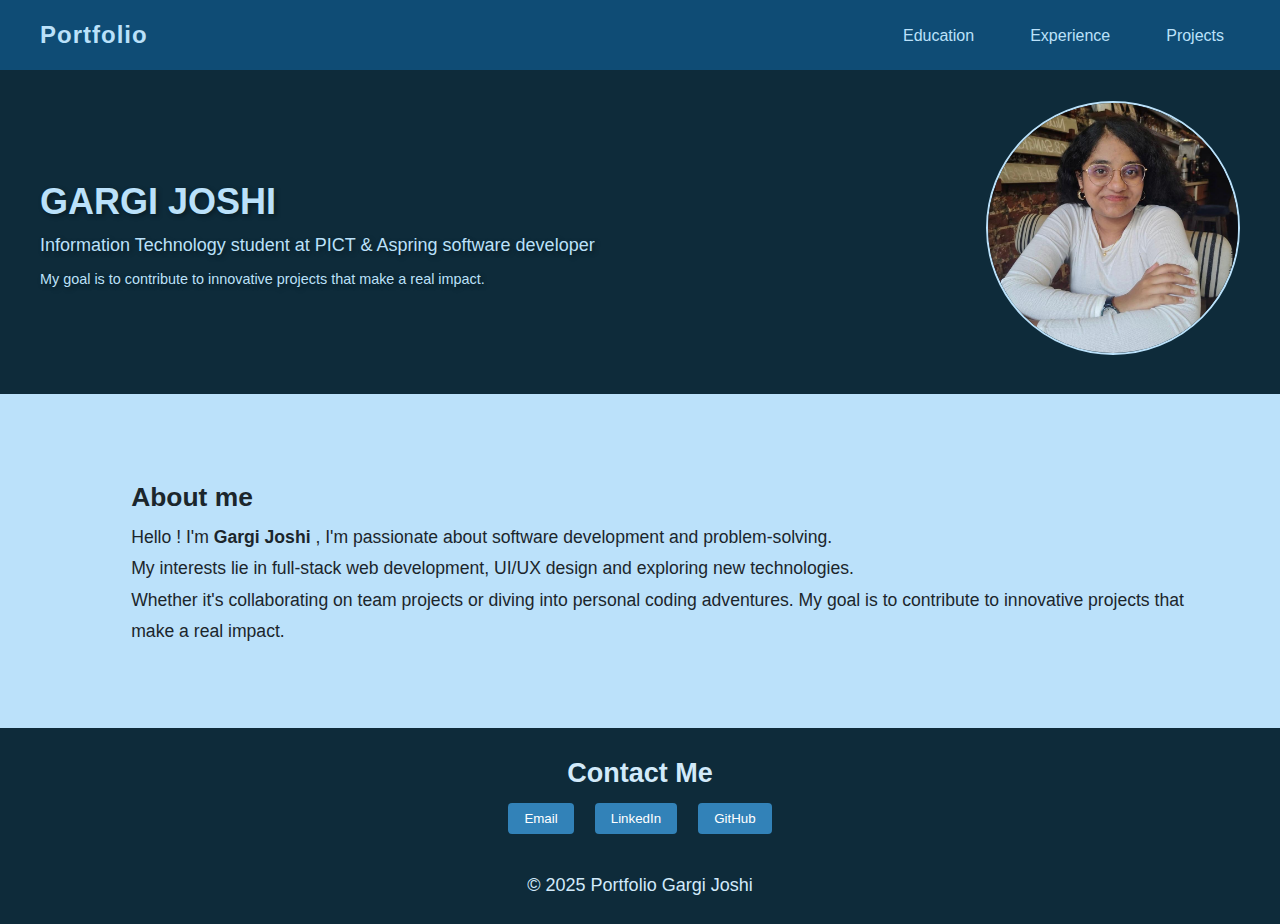
<file: index.html>
<!DOCTYPE html>
<html lang="en">
<head>
    <meta charset="UTF-8">
    <meta name="viewport" content="width=device-width, initial-scale=1.0">
    <title>GARGI JOSHI | PORTFOLIO</title>
    <link rel="stylesheet" href="style.css">
</head>
<body>

    <nav>
        <div class="nav-container">
          <div class="nav-title">Portfolio</div>
          <ul class="nav-links">
            <li><a href="education.html">Education</a></li>
            <li><a href="experience.html">Experience</a></li>
            <li><a href="projects.html">Projects</a></li>
          </ul>
        </div>
      </nav>
      
    
    <header>
        <div class="header-container">
            <div class="intro-text">
                <h1>GARGI JOSHI</h1>
                <p>Information Technology student at PICT & Aspring software developer </p>
                <p class="extra">My goal is to contribute to innovative projects that make a real impact.</p>
            </div>
            <div class="profile-pic">
                <img src="profile.jpeg" alt="Gargi Joshi" />
            </div>
        </div>
    </header>

 
    <main>
        
        <div class="about">
        <h2>About me </h2>
        <p>
            Hello ! I'm <strong>Gargi Joshi</strong> , I'm passionate about software development and problem-solving.
          </p>
          <p>
            My interests lie in full-stack web development, UI/UX design and exploring new technologies.
          </p>
          <p>
            Whether it's collaborating on team projects or diving into personal coding adventures. My goal is to contribute to innovative projects that make a real impact.
          </p>
           
        </div>

    </main>
    
    
  <footer>
    <h2>Contact Me</h2>
    <div id="contact-links">
      <button onclick="contact('email')">Email</button>
      <button onclick="contact('linkedin')">LinkedIn</button>
      <button onclick="contact('github')">GitHub</button>
    </div>
    <br>
    <p>© 2025 Portfolio Gargi Joshi</p>
  </footer>

  <script src="script.js"></script>
</body>
</html>
</file>
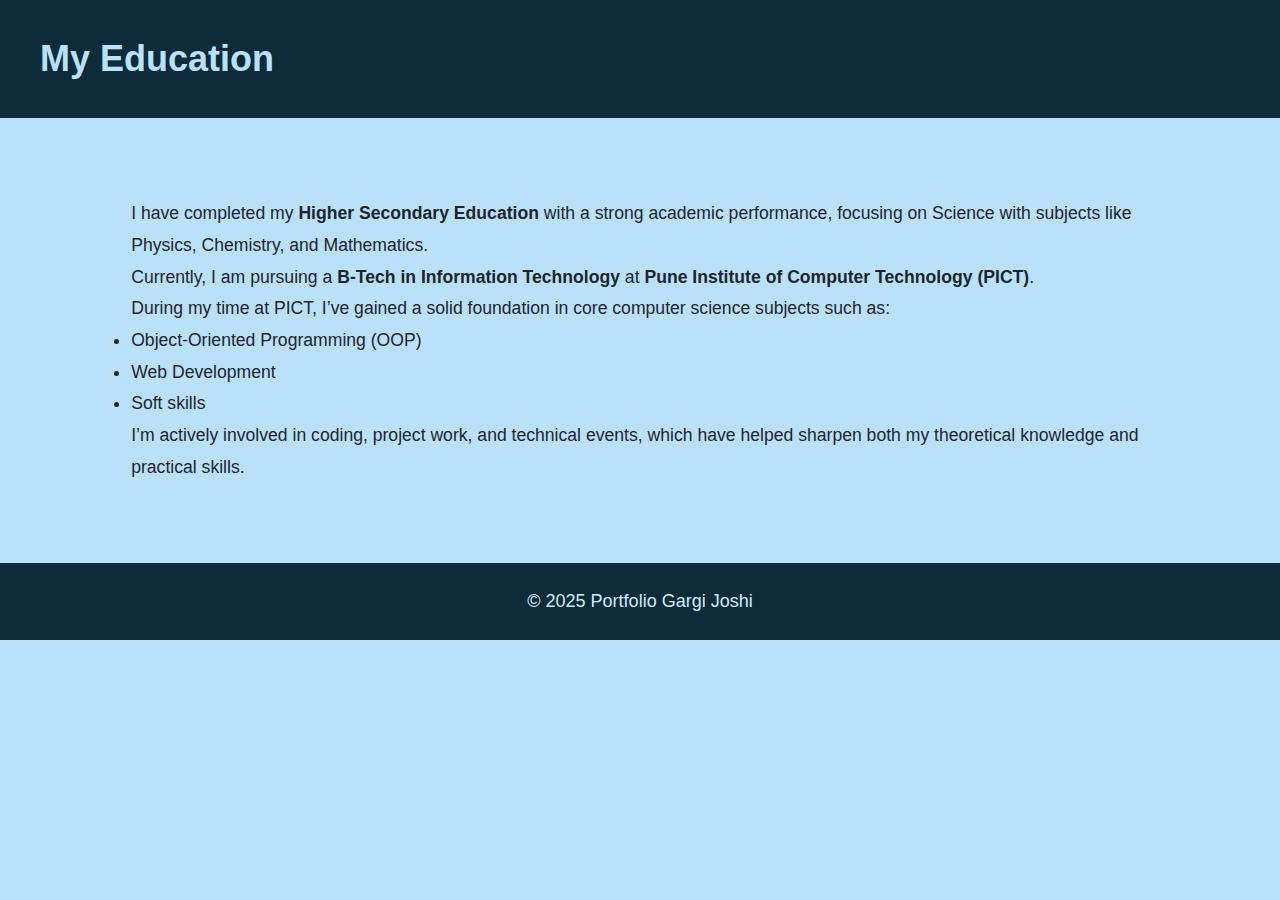
<file: education.html>
<!DOCTYPE html>
<html lang="en">
<head>
    <meta charset="UTF-8">
    <meta name="viewport" content="width=device-width, initial-scale=1.0">
    <title>Education</title>
    <link rel="stylesheet" href="style.css"> 
</head>
<body>
    <header>
        <div class="header-container">
            <h1>My Education</h1>
        </div>
    </header>

    <main>
        <section class="about">
            <p>I have completed my <strong>Higher Secondary Education</strong> with a strong academic performance, focusing on Science with subjects like Physics, Chemistry, and Mathematics.</p>
            
            <p>Currently, I am pursuing a <strong>B-Tech in Information Technology</strong> at <strong>Pune Institute of Computer Technology (PICT)</strong>.</p>
            
            <p>During my time at PICT, I’ve gained a solid foundation in core computer science subjects such as:

                <ul>
                
                    <li>Object-Oriented Programming (OOP)</li>
                    
                    <li>Web Development</li>
                    <li>Soft skills </li>
                </ul>
            </p>
            

            <p>I’m actively involved in coding, project work, and technical events, which have helped sharpen both my theoretical knowledge and practical skills.</p>
        </section>
    </main>

    <footer>
        <p>© 2025 Portfolio Gargi Joshi</p>
    </footer>
</body>
</html>
</file>
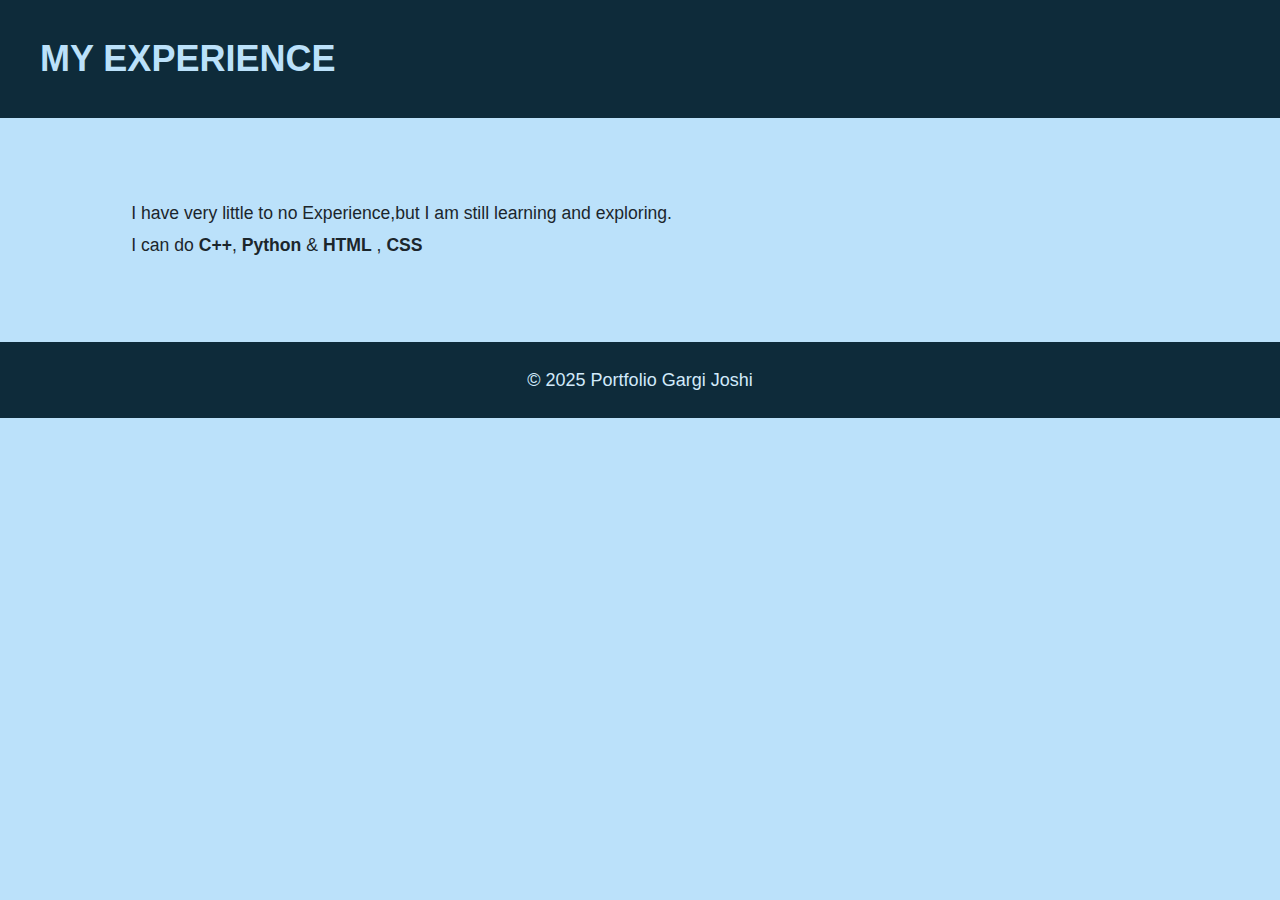
<file: experience.html>
<!DOCTYPE html>
<html lang="en">
<head>
    <meta charset="UTF-8">
    <meta name="viewport" content="width=device-width, initial-scale=1.0">
    <title>Experience</title>
    <link rel="stylesheet" href="style.css"> 
</head>
<body>
    <header>
        <div class="header-container">
            <h1>MY EXPERIENCE</h1>
        </div>
    </header>
    
    <main>
        <section class="about">
            <p>I have very little to no Experience,but I am still learning and exploring.</p>
            <p>I can do <strong>C++</strong>, <strong>Python</strong> & <strong>HTML</strong> , <strong>CSS</strong> </p>
        </section>
    </main>
    <footer>
        <p>© 2025 Portfolio Gargi Joshi</p>
    </footer>
   
</body>
</html>
</file>
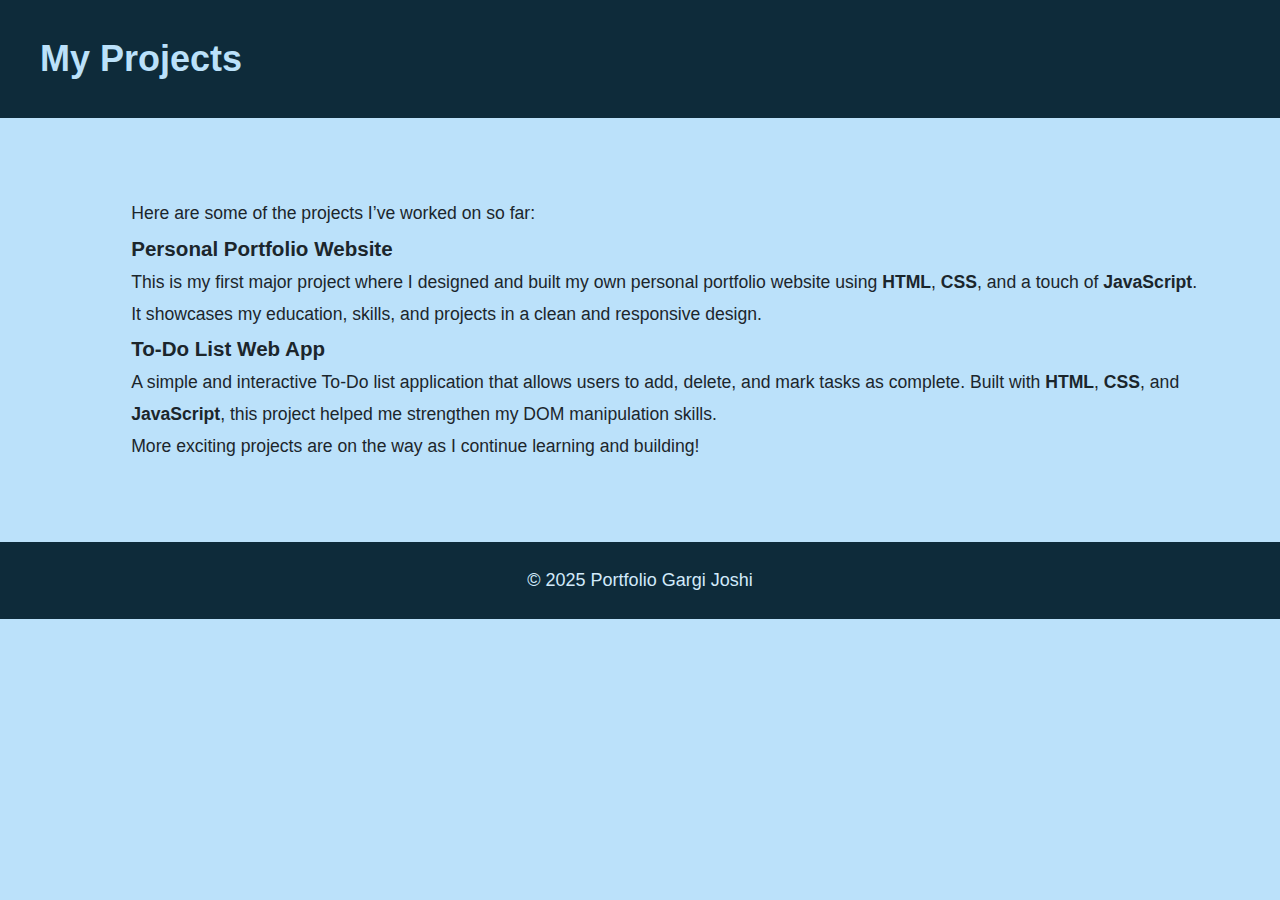
<file: projects.html>
<!DOCTYPE html>
<html lang="en">
<head>
    <meta charset="UTF-8">
    <meta name="viewport" content="width=device-width, initial-scale=1.0">
    <title>Projects</title>
    <link rel="stylesheet" href="style.css">
</head>
<body>
    <header>
        <div class="header-container">
            <h1>My Projects</h1>
        </div>
    </header>

    <main>
        <section class="about">
            <p>Here are some of the projects I’ve worked on so far:</p>

            <h3>Personal Portfolio Website</h3>
            <p>This is my first major project where I designed and built my own personal portfolio website using <strong>HTML</strong>, <strong>CSS</strong>, and a touch of <strong>JavaScript</strong>. It showcases my education, skills, and projects in a clean and responsive design.</p>

            <h3>To-Do List Web App</h3>
            <p>A simple and interactive To-Do list application that allows users to add, delete, and mark tasks as complete. Built with <strong>HTML</strong>, <strong>CSS</strong>, and <strong>JavaScript</strong>, this project helped me strengthen my DOM manipulation skills.</p>

            <p>More exciting projects are on the way as I continue learning and building!</p>
        </section>
    </main>

    <footer>
        <p>© 2025 Portfolio Gargi Joshi</p>
    </footer>
</body>
</html>
</file>
<file: style.css>
*{
    margin:0px;
    padding: 0px;
    font-family:'Lucida Sans', 'Lucida Sans Regular', 'Lucida Grande', 'Lucida Sans Unicode', Geneva, Verdana, sans-serif;
}
body {
    font-family: Arial, sans-serif;
    font-size: large;
    margin: 0;
    padding: 0;
    line-height: 1.6;
    background-color: #BBE1FA;
    color: #1B262C;
}

header {
    
    background-color: #0e2b3a;
    color: #BBE1FA;
    padding: 1.9rem 0;
    text-align: left;
}

.header-container {
    
    display: flex;
    justify-content: space-between;
    align-items: center;
    padding: 0 2rem;
    max-width: 1200px;
    margin: auto;
}

.intro-text {
    text-shadow: 2px 2px 5px rgba(0, 0, 0, 0.4);
    font-family: Verdana, Geneva, Tahoma, sans-serif;
    font-size: large;
    text-align: left;
}

.profile-pic img {
    width: 250px;
    height: 250px;
    border-radius: 50%;
    object-fit: cover;
    border: 2px solid #BBE1FA;
    
    
}
.extra{
    font-size: 0.9rem;
    color: #BBE1FA; /* Optional: softer color */
    margin-top: 0.5rem;

}
nav {
    background-color: #0F4C75;
    padding: 1rem 2rem;
    box-shadow: 0 4px 6px rgba(0, 0, 0, 0.1);
}

.nav-container {
    display: flex;
    justify-content: space-between;
    align-items: center;
    max-width: 1200px;
    margin: 0 auto;
}

.nav-title {
    color: #BBE1FA;
    font-size: 1.5rem;
    font-weight: bold;
    letter-spacing: 1px;
}

.nav-links {
    display: flex;
    list-style: none;
    gap: 1.5rem;
    margin: 0;
    padding: 0;
}

.nav-links li {
    margin: 0;
}

.nav-links a {
    color: #BBE1FA;
    font-weight: 500;
    text-decoration: none;
    padding: 0.6rem 1rem;
    border-radius: 8px;
    transition: all 0.3s ease;
    font-size: 1rem;
    
}

.nav-links a:hover {
    background-color: #3282B8;
    color: white;
    transform: translateY(-2px);
    box-shadow: 0 4px 10px rgba(0, 0, 0, 0.15);
}




main {
padding: 5rem;
}

.about {
    text-align: left;
    margin-left: 3.2rem;
    background: #BBE1FA; 
    color: #1B262C;
    font-size: 1.1rem;
    line-height: 1.8;
   
}

footer {
    background-color: #0e2b3a;
    color: #d2eafa;
    padding: 1.5rem;
    text-align: center;
}

#contact-links button {
    margin: 0.5rem;
    padding: 0.5rem 1rem;
    border: none;
    background-color: #3282B8;
    color: white;
    cursor: pointer;
    border-radius: 4px;
    transition: background-color 0.3s ease;
}

#contact-links button:hover {
    background-color: #0F4C75;
}
</file>
